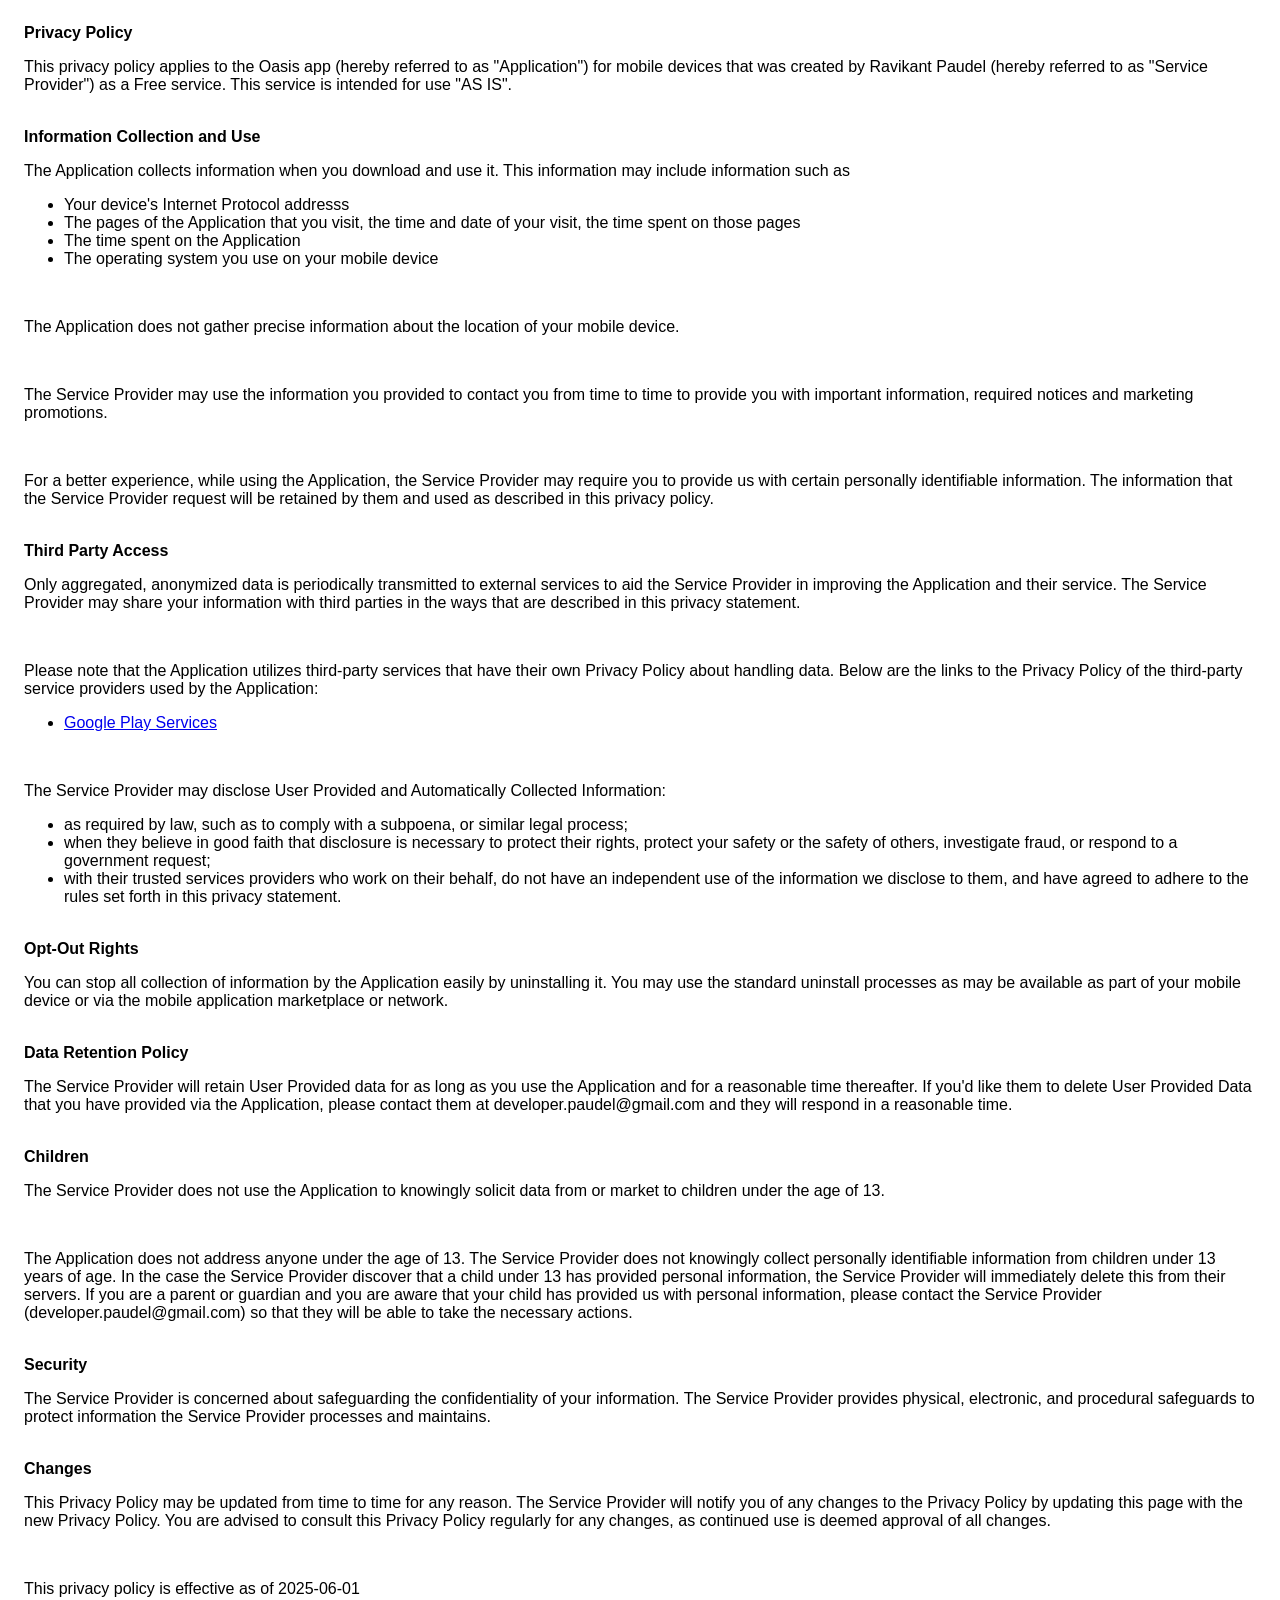
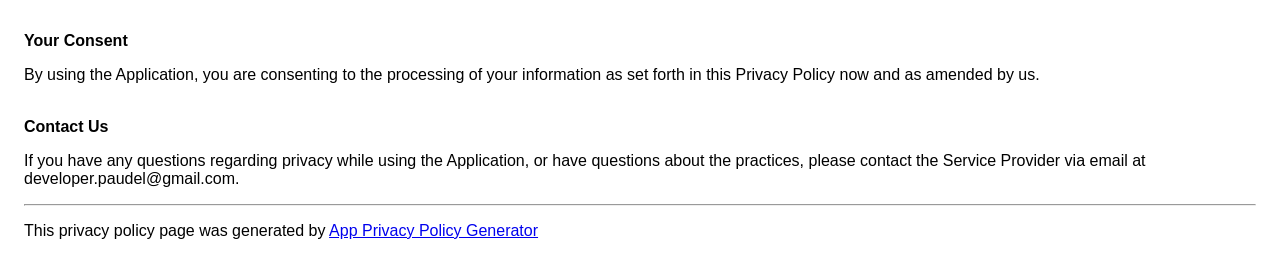
<file: oasis/privacy-policy.html>
<html>

<head>
    <meta charset='utf-8'>
    <meta name='viewport' content='width=device-width'>
    <title>Privacy Policy</title>
    <style>
        body {
            font-family: 'Helvetica Neue', Helvetica, Arial, sans-serif;
            padding: 1em;
        }
    </style>
</head>

<body>
    <strong>Privacy Policy</strong>
    <p>This privacy policy applies to the Oasis app (hereby referred to as "Application") for mobile devices that was
        created by Ravikant Paudel (hereby referred to as "Service Provider") as a Free service. This service is
        intended for use "AS IS".</p><br><strong>Information Collection and Use</strong>
    <p>The Application collects information when you download and use it. This information may include information such
        as </p>
    <ul>
        <li>Your device's Internet Protocol addresss</li>
        <li>The pages of the Application that you visit, the time and date of your visit, the time spent on those pages
        </li>
        <li>The time spent on the Application</li>
        <li>The operating system you use on your mobile device</li>
    </ul>
    <p></p><br>
    <p>The Application does not gather precise information about the location of your mobile device.</p>
    <div style="display: none;">
        <p>The Application collects your device's location, which helps the Service Provider determine your approximate
            geographical location and make use of in below ways:</p>
        <ul>
            <li>Geolocation Services: The Service Provider utilizes location data to provide features such as
                personalized content, relevant recommendations, and location-based services.</li>
            <li>Analytics and Improvements: Aggregated and anonymized location data helps the Service Provider to
                analyze user behavior, identify trends, and improve the overall performance and functionality of the
                Application.</li>
            <li>Third-Party Services: Periodically, the Service Provider may transmit anonymized location data to
                external services. These services assist them in enhancing the Application and optimizing their
                offerings.</li>
        </ul>
    </div><br>
    <p>The Service Provider may use the information you provided to contact you from time to time to provide you with
        important information, required notices and marketing promotions.</p><br>
    <p>For a better experience, while using the Application, the Service Provider may require you to provide us with
        certain personally identifiable information. The information that the Service Provider request will be retained
        by them and used as described in this privacy policy.</p><br><strong>Third Party Access</strong>
    <p>Only aggregated, anonymized data is periodically transmitted to external services to aid the Service Provider in
        improving the Application and their service. The Service Provider may share your information with third parties
        in the ways that are described in this privacy statement.</p>
    <div><br>
        <p>Please note that the Application utilizes third-party services that have their own Privacy Policy about
            handling data. Below are the links to the Privacy Policy of the third-party service providers used by the
            Application:</p>
        <ul>
            <li><a href="https://www.google.com/policies/privacy/" target="_blank" rel="noopener noreferrer">Google Play
                    Services</a></li>
            <!----><!----><!----><!----><!----><!----><!----><!----><!----><!----><!----><!----><!----><!----><!----><!----><!----><!----><!----><!----><!----><!----><!----><!----><!----><!----><!----><!----><!----><!----><!---->
        </ul>
    </div><br>
    <p>The Service Provider may disclose User Provided and Automatically Collected Information:</p>
    <ul>
        <li>as required by law, such as to comply with a subpoena, or similar legal process;</li>
        <li>when they believe in good faith that disclosure is necessary to protect their rights, protect your safety or
            the safety of others, investigate fraud, or respond to a government request;</li>
        <li>with their trusted services providers who work on their behalf, do not have an independent use of the
            information we disclose to them, and have agreed to adhere to the rules set forth in this privacy statement.
        </li>
    </ul>
    <p></p><br><strong>Opt-Out Rights</strong>
    <p>You can stop all collection of information by the Application easily by uninstalling it. You may use the standard
        uninstall processes as may be available as part of your mobile device or via the mobile application marketplace
        or network.</p><br><strong>Data Retention Policy</strong>
    <p>The Service Provider will retain User Provided data for as long as you use the Application and for a reasonable
        time thereafter. If you'd like them to delete User Provided Data that you have provided via the Application,
        please contact them at developer.paudel@gmail.com and they will respond in a reasonable time.</p>
    <br><strong>Children</strong>
    <p>The Service Provider does not use the Application to knowingly solicit data from or market to children under the
        age of 13.</p>
    <div><br>
        <p>The Application does not address anyone under the age of 13.
            The Service Provider does not knowingly collect personally
            identifiable information from children under 13 years of age. In the case
            the Service Provider discover that a child under 13 has provided
            personal information, the Service Provider will immediately
            delete this from their servers. If you are a parent or guardian
            and you are aware that your child has provided us with
            personal information, please contact the Service Provider (developer.paudel@gmail.com) so that
            they will be able to take the necessary actions.</p>
    </div><!----><br><strong>Security</strong>
    <p>The Service Provider is concerned about safeguarding the confidentiality of your information. The Service
        Provider provides physical, electronic, and procedural safeguards to protect information the Service Provider
        processes and maintains.</p><br><strong>Changes</strong>
    <p>This Privacy Policy may be updated from time to time for any reason. The Service Provider will notify you of any
        changes to the Privacy Policy by updating this page with the new Privacy Policy. You are advised to consult this
        Privacy Policy regularly for any changes, as continued use is deemed approval of all changes.</p><br>
    <p>This privacy policy is effective as of 2025-06-01</p><br><strong>Your Consent</strong>
    <p>By using the Application, you are consenting to the processing of your information as set forth in this Privacy
        Policy now and as amended by us.</p><br><strong>Contact Us</strong>
    <p>If you have any questions regarding privacy while using the Application, or have questions about the practices,
        please contact the Service Provider via email at developer.paudel@gmail.com.</p>
    <hr>
    <p>This privacy policy page was generated by <a href="https://app-privacy-policy-generator.nisrulz.com/"
            target="_blank" rel="noopener noreferrer">App Privacy Policy Generator</a></p>
</body>

</html>
</file>
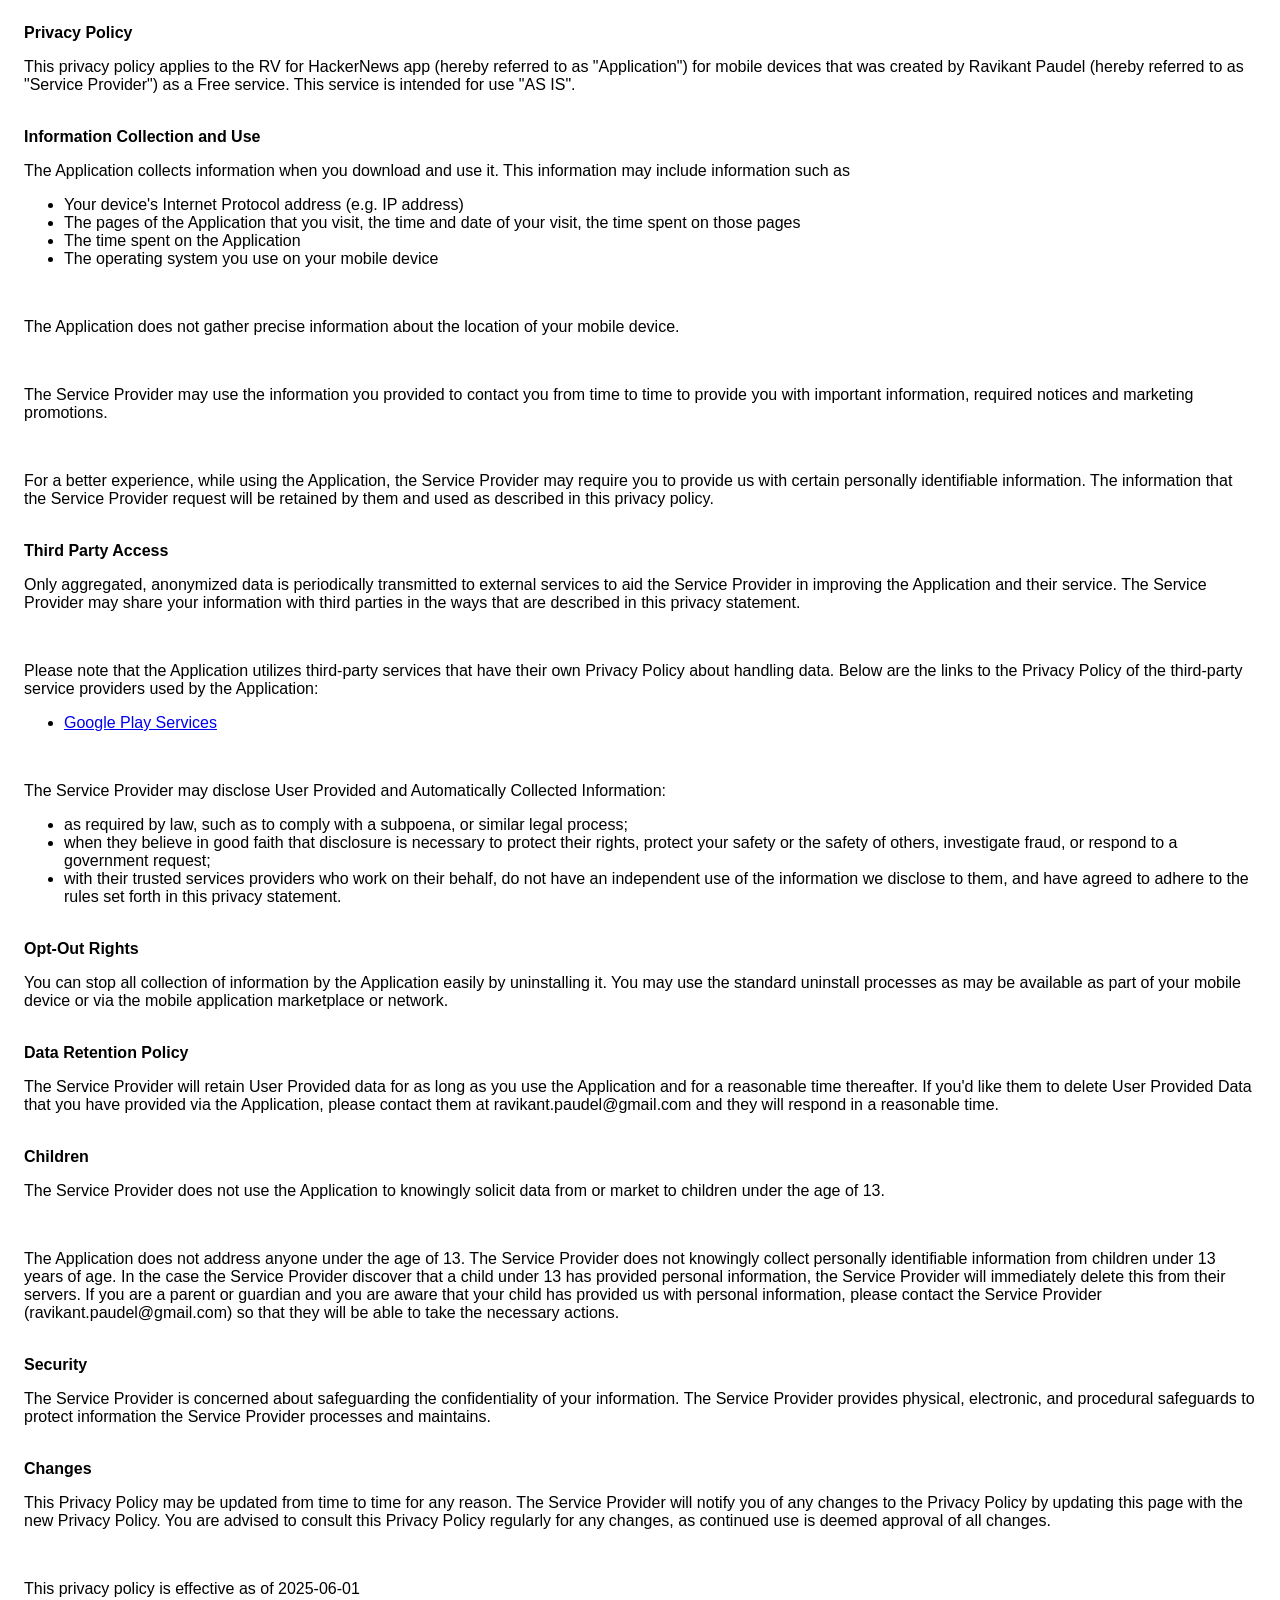
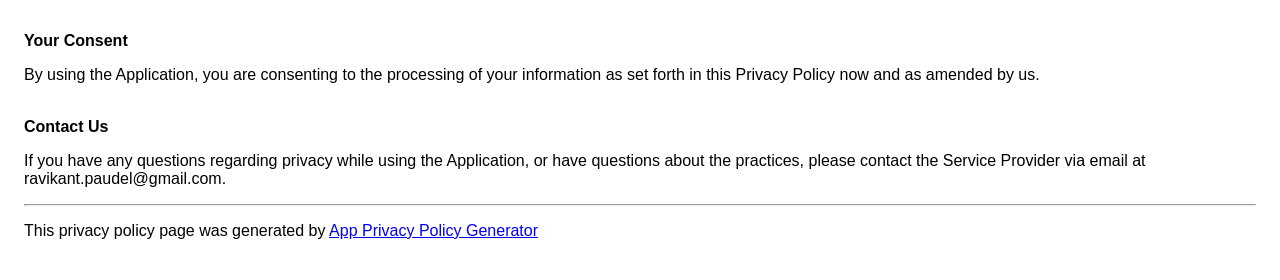
<file: rv-haker-news/privacy-policy.html>
<!DOCTYPE html>
    <html>
    <head>
      <meta charset='utf-8'>
      <meta name='viewport' content='width=device-width'>
      <title>Privacy Policy</title>
      <style> body { font-family: 'Helvetica Neue', Helvetica, Arial, sans-serif; padding:1em; } </style>
    </head>
    <body>
    <strong>Privacy Policy</strong><p>This privacy policy applies to the RV for HackerNews app (hereby referred to as "Application") for mobile devices that was created by Ravikant Paudel (hereby referred to as "Service Provider") as a Free service. This service is intended for use "AS IS".</p><br><strong>Information Collection and Use</strong><p>The Application collects information when you download and use it. This information may include information such as </p><ul><li>Your device's Internet Protocol address (e.g. IP address)</li><li>The pages of the Application that you visit, the time and date of your visit, the time spent on those pages</li><li>The time spent on the Application</li><li>The operating system you use on your mobile device</li></ul><p></p><br><p>The Application does not gather precise information about the location of your mobile device.</p><div style="display: none;"><p>The Application collects your device's location, which helps the Service Provider determine your approximate geographical location and make use of in below ways:</p><ul><li>Geolocation Services: The Service Provider utilizes location data to provide features such as personalized content, relevant recommendations, and location-based services.</li><li>Analytics and Improvements: Aggregated and anonymized location data helps the Service Provider to analyze user behavior, identify trends, and improve the overall performance and functionality of the Application.</li><li>Third-Party Services: Periodically, the Service Provider may transmit anonymized location data to external services. These services assist them in enhancing the Application and optimizing their offerings.</li></ul></div><br><p>The Service Provider may use the information you provided to contact you from time to time to provide you with important information, required notices and marketing promotions.</p><br><p>For a better experience, while using the Application, the Service Provider may require you to provide us with certain personally identifiable information. The information that the Service Provider request will be retained by them and used as described in this privacy policy.</p><br><strong>Third Party Access</strong><p>Only aggregated, anonymized data is periodically transmitted to external services to aid the Service Provider in improving the Application and their service. The Service Provider may share your information with third parties in the ways that are described in this privacy statement.</p><div><br><p>Please note that the Application utilizes third-party services that have their own Privacy Policy about handling data. Below are the links to the Privacy Policy of the third-party service providers used by the Application:</p><ul><li><a href="https://www.google.com/policies/privacy/" target="_blank" rel="noopener noreferrer">Google Play Services</a></li><!----><!----><!----><!----><!----><!----><!----><!----><!----><!----><!----><!----><!----><!----><!----><!----><!----><!----><!----><!----><!----><!----><!----><!----><!----><!----><!----><!----><!----><!----><!----></ul></div><br><p>The Service Provider may disclose User Provided and Automatically Collected Information:</p><ul><li>as required by law, such as to comply with a subpoena, or similar legal process;</li><li>when they believe in good faith that disclosure is necessary to protect their rights, protect your safety or the safety of others, investigate fraud, or respond to a government request;</li><li>with their trusted services providers who work on their behalf, do not have an independent use of the information we disclose to them, and have agreed to adhere to the rules set forth in this privacy statement.</li></ul><p></p><br><strong>Opt-Out Rights</strong><p>You can stop all collection of information by the Application easily by uninstalling it. You may use the standard uninstall processes as may be available as part of your mobile device or via the mobile application marketplace or network.</p><br><strong>Data Retention Policy</strong><p>The Service Provider will retain User Provided data for as long as you use the Application and for a reasonable time thereafter. If you'd like them to delete User Provided Data that you have provided via the Application, please contact them at ravikant.paudel@gmail.com and they will respond in a reasonable time.</p><br><strong>Children</strong><p>The Service Provider does not use the Application to knowingly solicit data from or market to children under the age of 13.</p><div><br><p>The Application does not address anyone under the age of 13.
The Service Provider does not knowingly collect personally
identifiable information from children under 13 years of age. In the case
the Service Provider discover that a child under 13 has provided
personal information, the Service Provider will immediately
delete this from their servers. If you are a parent or guardian
and you are aware that your child has provided us with
personal information, please contact the Service Provider (ravikant.paudel@gmail.com) so that
they will be able to take the necessary actions.</p></div><!----><br><strong>Security</strong><p>The Service Provider is concerned about safeguarding the confidentiality of your information. The Service Provider provides physical, electronic, and procedural safeguards to protect information the Service Provider processes and maintains.</p><br><strong>Changes</strong><p>This Privacy Policy may be updated from time to time for any reason. The Service Provider will notify you of any changes to the Privacy Policy by updating this page with the new Privacy Policy. You are advised to consult this Privacy Policy regularly for any changes, as continued use is deemed approval of all changes.</p><br><p>This privacy policy is effective as of 2025-06-01</p><br><strong>Your Consent</strong><p>By using the Application, you are consenting to the processing of your information as set forth in this Privacy Policy now and as amended by us.</p><br><strong>Contact Us</strong><p>If you have any questions regarding privacy while using the Application, or have questions about the practices, please contact the Service Provider via email at ravikant.paudel@gmail.com.</p><hr><p>This privacy policy page was generated by <a href="https://app-privacy-policy-generator.nisrulz.com/" target="_blank" rel="noopener noreferrer">App Privacy Policy Generator</a></p>
    </body>
    </html>
</file>
